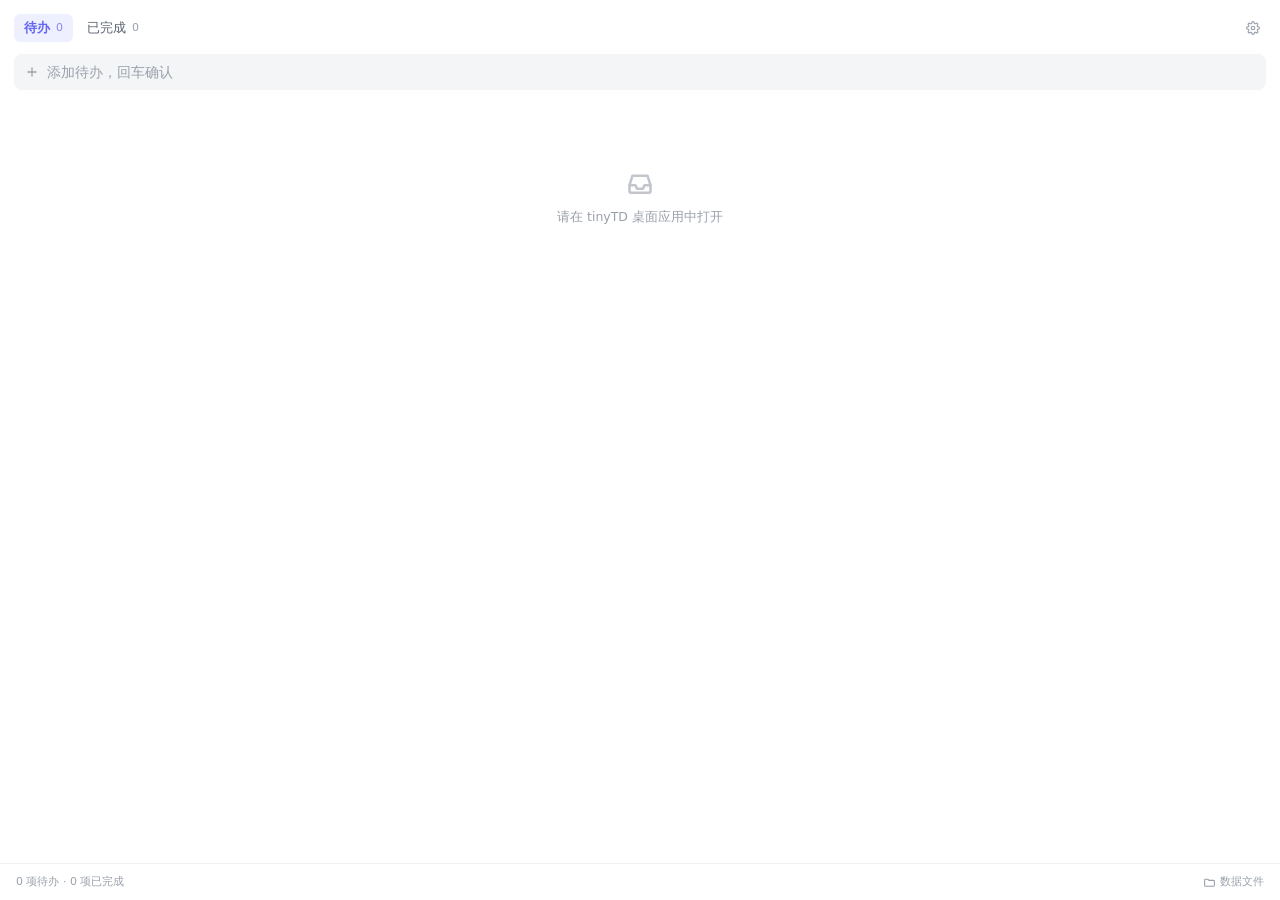
<file: src/index.html>
<!doctype html>
<html lang="zh-CN">
<head>
  <meta charset="UTF-8" />
  <meta name="viewport" content="width=device-width, initial-scale=1" />
  <title>tinyTD</title>
  <link rel="stylesheet" href="style.css" />
</head>
<body>
  <div id="app">
    <header>
      <div class="tabs" role="tablist">
        <button id="tab-todo" class="tab active" role="tab"><span data-i18n="tabTodo"></span><span id="count-todo" class="count">0</span></button>
        <button id="tab-done" class="tab" role="tab"><span data-i18n="tabDone"></span><span id="count-done" class="count">0</span></button>
      </div>
      <button id="btn-clear" class="icon-btn" data-i18n-title="clearTitle" hidden></button>
      <button id="btn-settings" class="icon-btn" data-i18n-title="settings">
        <svg class="i" viewBox="0 0 24 24" fill="none" stroke="currentColor" stroke-width="2" stroke-linecap="round" stroke-linejoin="round"><circle cx="12" cy="12" r="3"/><path d="M19.4 15a1.65 1.65 0 0 0 .33 1.82l.06.06a2 2 0 1 1-2.83 2.83l-.06-.06a1.65 1.65 0 0 0-1.82-.33 1.65 1.65 0 0 0-1 1.51V21a2 2 0 1 1-4 0v-.09a1.65 1.65 0 0 0-1-1.51 1.65 1.65 0 0 0-1.82.33l-.06.06a2 2 0 1 1-2.83-2.83l.06-.06a1.65 1.65 0 0 0 .33-1.82 1.65 1.65 0 0 0-1.51-1H3a2 2 0 1 1 0-4h.09a1.65 1.65 0 0 0 1.51-1 1.65 1.65 0 0 0-.33-1.82l-.06-.06a2 2 0 1 1 2.83-2.83l.06.06a1.65 1.65 0 0 0 1.82.33h0a1.65 1.65 0 0 0 1-1.51V3a2 2 0 1 1 4 0v.09a1.65 1.65 0 0 0 1 1.51h0a1.65 1.65 0 0 0 1.82-.33l.06-.06a2 2 0 1 1 2.83 2.83l-.06.06a1.65 1.65 0 0 0-.33 1.82v0a1.65 1.65 0 0 0 1.51 1H21a2 2 0 1 1 0 4h-.09a1.65 1.65 0 0 0-1.51 1z"/></svg>
      </button>
    </header>

    <div class="add-row">
      <svg class="i" viewBox="0 0 24 24" fill="none" stroke="currentColor" stroke-width="2.2" stroke-linecap="round"><path d="M12 5v14M5 12h14"/></svg>
      <input id="input-add" data-i18n-placeholder="addPlaceholder" autocomplete="off" spellcheck="false" maxlength="300" />
    </div>

    <nav id="projects" class="projects" hidden></nav>

    <main id="list" tabindex="0"></main>

    <footer>
      <span id="stats"></span>
      <button id="btn-dir" class="icon-btn" data-i18n-title="openDirTitle"><svg class="i" viewBox="0 0 24 24" fill="none" stroke="currentColor" stroke-width="2" stroke-linecap="round" stroke-linejoin="round"><path d="M3 7.5A1.5 1.5 0 0 1 4.5 6H9l2 2h8.5A1.5 1.5 0 0 1 21 9.5v8A1.5 1.5 0 0 1 19.5 19h-15A1.5 1.5 0 0 1 3 17.5z"/></svg><span data-i18n="dataFile"></span></button>
    </footer>
  </div>

  <div id="settings" class="sheet" role="dialog" aria-modal="true" hidden>
    <div class="sheet-head">
      <button id="btn-settings-close" class="icon-btn back" data-i18n-title="close">
        <svg class="i" viewBox="0 0 24 24" fill="none" stroke="currentColor" stroke-width="2.2" stroke-linecap="round" stroke-linejoin="round"><path d="M15 5l-7 7 7 7"/></svg>
      </button>
      <h2 data-i18n="settings"></h2>
    </div>

    <div class="sheet-body">
      <section class="group">
        <h3 class="group-title" data-i18n="groupGeneral"></h3>
        <div class="card">
          <div class="card-cap" data-i18n="setClose"></div>
          <div id="set-close" class="options" role="radiogroup">
            <label class="option">
              <input type="radio" name="close" value="minimize" />
              <span class="opt-ico"><svg class="i" viewBox="0 0 24 24" fill="none" stroke="currentColor" stroke-width="2" stroke-linecap="round" stroke-linejoin="round"><rect x="3" y="4" width="18" height="16" rx="2.5"/><path d="M8 15.5h8"/></svg></span>
              <span class="opt-text"><span class="opt-title" data-i18n="closeMinimize"></span><span class="opt-desc" data-i18n="closeMinimizeDesc"></span></span>
              <span class="radio"></span>
            </label>
            <label class="option">
              <input type="radio" name="close" value="tray" />
              <span class="opt-ico"><svg class="i" viewBox="0 0 24 24" fill="none" stroke="currentColor" stroke-width="2" stroke-linecap="round" stroke-linejoin="round"><path d="M12 3.5v10M8 9.5l4 4 4-4"/><path d="M4 15v3.5A1.5 1.5 0 0 0 5.5 20h13a1.5 1.5 0 0 0 1.5-1.5V15"/></svg></span>
              <span class="opt-text"><span class="opt-title" data-i18n="closeTray"></span><span class="opt-desc" data-i18n="closeTrayDesc"></span></span>
              <span class="radio"></span>
            </label>
            <label class="option">
              <input type="radio" name="close" value="exit" />
              <span class="opt-ico"><svg class="i" viewBox="0 0 24 24" fill="none" stroke="currentColor" stroke-width="2" stroke-linecap="round" stroke-linejoin="round"><path d="M12 3.5v8"/><path d="M6.4 7a8 8 0 1 0 11.2 0"/></svg></span>
              <span class="opt-text"><span class="opt-title" data-i18n="closeExit"></span><span class="opt-desc" data-i18n="closeExitDesc"></span></span>
              <span class="radio"></span>
            </label>
          </div>
          <div class="line">
            <span class="line-label" data-i18n="setHotkey"></span>
            <div class="hotkey-ctl">
              <button id="set-hotkey" class="ctl hotkey" type="button"></button>
              <button id="btn-hotkey-reset" class="icon-btn" type="button" data-i18n-title="hotkeyReset">
                <svg class="i" viewBox="0 0 24 24" fill="none" stroke="currentColor" stroke-width="2" stroke-linecap="round" stroke-linejoin="round"><path d="M9 14L4 9l5-5"/><path d="M4 9h10.5a5.5 5.5 0 0 1 0 11H11"/></svg>
              </button>
            </div>
          </div>
          <div class="line">
            <span class="line-text">
              <span class="line-label" data-i18n="setAutoNote"></span>
              <span class="line-desc" data-i18n="setAutoNoteDesc"></span>
            </span>
            <div id="set-auto-note" class="seg" role="radiogroup">
              <label><input type="radio" name="auto-note" value="on" /><span data-i18n="on"></span></label>
              <label><input type="radio" name="auto-note" value="off" /><span data-i18n="off"></span></label>
            </div>
          </div>
        </div>
      </section>

      <section class="group">
        <h3 class="group-title" data-i18n="groupAppearance"></h3>
        <div class="card">
          <div id="set-theme" class="tiles" role="radiogroup">
            <label class="tile">
              <input type="radio" name="theme" value="auto" />
              <span class="mock mock-auto"><i></i><i></i><i></i></span>
              <span class="tile-label" data-i18n="themeAuto"></span>
            </label>
            <label class="tile">
              <input type="radio" name="theme" value="light" />
              <span class="mock mock-light"><i></i><i></i><i></i></span>
              <span class="tile-label" data-i18n="themeLight"></span>
            </label>
            <label class="tile">
              <input type="radio" name="theme" value="dark" />
              <span class="mock mock-dark"><i></i><i></i><i></i></span>
              <span class="tile-label" data-i18n="themeDark"></span>
            </label>
          </div>
          <div class="line">
            <span class="line-label" data-i18n="setLang"></span>
            <div id="set-lang" class="seg" role="radiogroup">
              <label><input type="radio" name="lang" value="zh" /><span>中文</span></label>
              <label><input type="radio" name="lang" value="en" /><span>English</span></label>
            </div>
          </div>
        </div>
      </section>

      <section class="group">
        <h3 class="group-title" data-i18n="groupText"></h3>
        <div class="card">
          <label class="line">
            <span class="line-label" data-i18n="setFont"></span>
            <select id="set-font" class="ctl"></select>
          </label>
          <label class="line" id="field-font-custom" hidden>
            <span class="line-label" data-i18n="setFontCustom"></span>
            <input id="set-font-custom" class="ctl" type="text" maxlength="120" spellcheck="false" data-i18n-placeholder="fontCustomHint" />
          </label>
          <div class="line line-col">
            <div class="line-top">
              <span class="line-label" data-i18n="setFontSize"></span>
              <span id="font-size-val" class="badge"></span>
            </div>
            <div class="slider">
              <span class="a-sm">A</span>
              <input id="set-font-size" class="range" type="range" min="11" max="20" step="1" />
              <span class="a-lg">A</span>
            </div>
          </div>
          <div class="preview-box">
            <span class="preview-cap" data-i18n="previewLabel"></span>
            <div class="preview-row">
              <span class="preview-check"></span>
              <div>
                <div class="preview" data-i18n="preview"></div>
                <div class="preview-meta" data-i18n="previewMeta"></div>
              </div>
            </div>
          </div>
        </div>
      </section>

      <div id="about" class="about">tinyTD</div>
    </div>
  </div>

  <div id="note" class="sheet" role="dialog" aria-modal="true" hidden>
    <div class="sheet-head note-head">
      <button id="btn-note-close" class="icon-btn back" data-i18n-title="close">
        <svg class="i" viewBox="0 0 24 24" fill="none" stroke="currentColor" stroke-width="2.2" stroke-linecap="round" stroke-linejoin="round"><path d="M15 5l-7 7 7 7"/></svg>
      </button>
      <div class="note-titles">
        <h2 id="note-title"></h2>
        <div id="note-meta" class="note-meta"></div>
      </div>
      <button id="btn-note-pop" class="icon-btn" data-i18n-title="popout">
        <svg class="i" viewBox="0 0 24 24" fill="none" stroke="currentColor" stroke-width="2.2" stroke-linecap="round" stroke-linejoin="round"><path d="M14 4h6v6"/><path d="M20 4l-8 8"/><path d="M18 14v4.5a1.5 1.5 0 0 1-1.5 1.5h-11A1.5 1.5 0 0 1 4 18.5v-11A1.5 1.5 0 0 1 5.5 6H10"/></svg>
      </button>
    </div>
    <div class="sheet-body note-body">
      <div id="note-editor" contenteditable="true" spellcheck="false"></div>
    </div>
    <div class="note-hint" data-i18n="noteHint"></div>
  </div>
  <div id="toast" hidden></div>
  <script src="i18n.js"></script>
  <script src="md.js"></script>
  <script src="editor.js"></script>
  <script src="app.js"></script>
</body>
</html>
</file>
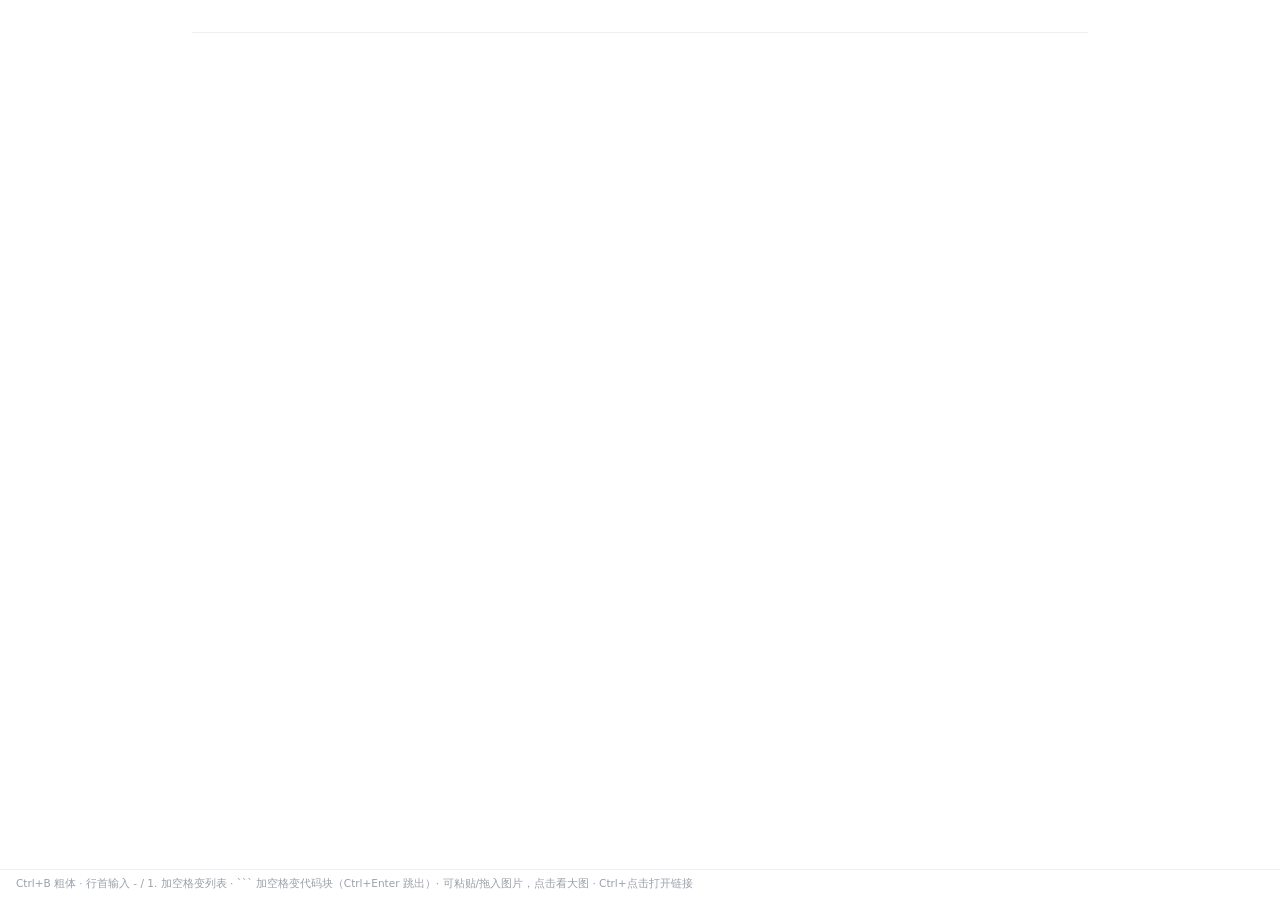
<file: src/note.html>
<!doctype html>
<html lang="zh-CN">
<head>
  <meta charset="UTF-8" />
  <meta name="viewport" content="width=device-width, initial-scale=1" />
  <title>tinyTD</title>
  <link rel="stylesheet" href="style.css" />
</head>
<body>
  <div id="app" class="note-page">
    <main id="note-scroll" class="note-scroll">
      <div class="note-doc">
        <h1 id="note-title" class="note-doc-title"></h1>
        <div id="note-editor" contenteditable="true" spellcheck="false"></div>
      </div>
    </main>
    <div class="note-hint" data-i18n="noteHint"></div>
  </div>
  <div id="toast" hidden></div>
  <script src="i18n.js"></script>
  <script src="md.js"></script>
  <script src="editor.js"></script>
  <script src="note.js"></script>
</body>
</html>
</file>
<file: src/style.css>
/* tinyTD · 小而美的扁平待办 */
* { margin: 0; padding: 0; box-sizing: border-box; }

:root {
  --bg: #ffffff;
  --surface: #f4f5f7;
  --surface-2: #eceef1;
  --text: #1d1f24;
  --sub: #5c6270;
  --muted: #9aa0ab;
  --hairline: #eef0f3;
  --accent: #6366f1;
  --accent-soft: #eef0ff;
  --danger: #e5484d;
  --danger-soft: #fdecec;
  --sheet-bg: #f4f5f8;
  --card: #ffffff;
  --card-shadow: 0 0 0 1px rgba(20, 24, 40, 0.04), 0 1px 3px rgba(20, 24, 40, 0.06);
  --field: #f2f3f6;
  --field-strong: #e2e5ea;
  --hairline-strong: #e2e5ea;
  --accent-glow: rgba(99, 102, 241, 0.22);
  --doing-bg: #f6f7ff;
  --radius: 8px;
  --font: var(--font-user,) "Microsoft YaHei UI", "Microsoft YaHei", "PingFang SC", "HarmonyOS Sans SC",
    "Noto Sans CJK SC", "Noto Sans SC", "Segoe UI", system-ui, sans-serif;
  --fs: 13px;
  /* 状态圆圈图案（遮罩用，只取形状）。尺寸直接画进 SVG（g 缩放），铺满圆圈内部即居中，无需再变换 */
  --g-play: url("data:image/svg+xml;utf8,%3Csvg xmlns='http://www.w3.org/2000/svg' viewBox='0 0 24 24'%3E%3Cg transform='translate(12 12) scale(.67) translate(-12 -12)'%3E%3Cpath d='M7.5 5.6v12.8a1 1 0 0 0 1.5.86l10.2-6.4a1 1 0 0 0 0-1.72L9 4.74A1 1 0 0 0 7.5 5.6z'/%3E%3C/g%3E%3C/svg%3E");
  --g-pause: url("data:image/svg+xml;utf8,%3Csvg xmlns='http://www.w3.org/2000/svg' viewBox='0 0 24 24'%3E%3Cg transform='translate(12 12) scale(.59) translate(-12 -12)'%3E%3Crect x='5' y='4' width='5' height='16' rx='1.5'/%3E%3Crect x='14' y='4' width='5' height='16' rx='1.5'/%3E%3C/g%3E%3C/svg%3E");
  --g-dot: url("data:image/svg+xml;utf8,%3Csvg xmlns='http://www.w3.org/2000/svg' viewBox='0 0 24 24'%3E%3Ccircle cx='12' cy='12' r='5.7'/%3E%3C/svg%3E");
  --g-check: url("data:image/svg+xml;utf8,%3Csvg xmlns='http://www.w3.org/2000/svg' viewBox='0 0 24 24' fill='none' stroke='black' stroke-width='3.5' stroke-linecap='round' stroke-linejoin='round'%3E%3Cg transform='translate(12 12) scale(.74) translate(-12 -12)'%3E%3Cpath d='M5 12.5l4.5 4.5L19 7.5'/%3E%3C/g%3E%3C/svg%3E");
}

/* 主题由 JS 解析（跟随系统时读取 prefers-color-scheme）后写入 data-theme */
:root[data-theme="dark"] {
  color-scheme: dark;
  --bg: #17181c;
  --surface: #212228;
  --surface-2: #2a2c33;
  --text: #e8e9ed;
  --sub: #a9adb8;
  --muted: #6f7481;
  --hairline: #24262c;
  --accent: #818cf8;
  --accent-soft: #262842;
  --danger: #f2666b;
  --danger-soft: #3a2124;
  --sheet-bg: #121317;
  --card: #1c1d22;
  --card-shadow: 0 0 0 1px rgba(255, 255, 255, 0.04);
  --field: #26282e;
  --field-strong: #33353d;
  --hairline-strong: #33353d;
  --accent-glow: rgba(129, 140, 248, 0.25);
  --doing-bg: #1d1e2a;
}

html, body, #app { height: 100%; }

body {
  font-family: var(--font);
  font-size: var(--fs);
  line-height: 1.5;
  background: var(--bg);
  color: var(--text);
  user-select: none;
  overflow: hidden;
  -webkit-font-smoothing: antialiased;
  text-rendering: optimizeLegibility;
  font-kerning: normal;
}

button, input { font: inherit; color: inherit; }

#app { display: flex; flex-direction: column; }

svg.i { width: 14px; height: 14px; flex: none; display: block; }

/* ---------- 顶栏 ---------- */

header { display: flex; align-items: center; gap: 8px; padding: 14px 14px 0; }

.tabs { flex: 1; display: flex; gap: 4px; }

.tab {
  display: flex;
  align-items: center;
  gap: 6px;
  height: 28px;
  padding: 0 10px;
  border: none;
  border-radius: 6px;
  background: none;
  cursor: pointer;
  color: var(--sub);
  font-size: var(--fs);
  font-weight: 500;
  transition: color 0.15s, background 0.15s;
}
.tab:hover { color: var(--text); background: var(--surface); }
.tab.active { color: var(--accent); background: var(--accent-soft); font-weight: 600; }

.count {
  font-size: calc(var(--fs) - 2px);
  font-weight: 500;
  color: var(--muted);
  font-variant-numeric: tabular-nums;
}
.tab.active .count { color: var(--accent); opacity: 0.75; }

.icon-btn {
  display: inline-flex;
  align-items: center;
  justify-content: center;
  gap: 4px;
  height: 26px;
  min-width: 26px;
  padding: 0 6px;
  border: none;
  border-radius: 6px;
  background: none;
  cursor: pointer;
  color: var(--muted);
  font-size: calc(var(--fs) - 1px);
  flex: none;
  transition: color 0.12s, background 0.12s;
}
.icon-btn:hover { color: var(--text); background: var(--surface-2); }
.icon-btn.confirm { color: var(--danger); background: var(--danger-soft); font-weight: 600; }

/* ---------- 输入 ---------- */

.add-row { position: relative; padding: 12px 14px 8px; }

.add-row .i {
  position: absolute;
  left: 25px;
  top: 50%;
  margin-top: 2px;
  transform: translateY(-50%);
  color: var(--muted);
  pointer-events: none;
  transition: color 0.15s;
}
.add-row:focus-within .i { color: var(--accent); }

#input-add {
  width: 100%;
  height: 36px;
  padding: 0 12px 0 32px;
  border: 1px solid transparent;
  border-radius: var(--radius);
  background: var(--surface);
  font-size: calc(var(--fs) + 0.5px);
  outline: none;
  transition: border-color 0.15s, background 0.15s;
}
#input-add::placeholder { color: var(--muted); }
#input-add:focus { border-color: var(--accent); background: var(--bg); }

/* ---------- +项目 筛选条 ---------- */

.projects { display: flex; gap: 4px; padding: 0 14px 8px; overflow-x: auto; scrollbar-width: none; flex: none; }
.projects[hidden] { display: none; }
.projects::-webkit-scrollbar { display: none; }

.chip {
  display: inline-flex;
  align-items: center;
  gap: 5px;
  height: 24px;
  padding: 0 10px;
  border: none;
  border-radius: 12px;
  background: var(--surface);
  color: var(--sub);
  font-size: calc(var(--fs) - 1px);
  white-space: nowrap;
  cursor: pointer;
  flex: none;
  transition: color 0.15s, background 0.15s;
}
.chip:hover { color: var(--text); background: var(--surface-2); }
.chip.active { color: var(--accent); background: var(--accent-soft); font-weight: 600; }
.chip.active .count { color: var(--accent); opacity: 0.75; }

.projs { display: inline-flex; flex-wrap: wrap; gap: 6px; }
.proj { color: var(--accent); opacity: 0.8; cursor: pointer; }
.proj:hover { opacity: 1; text-decoration: underline; }

/* ---------- 列表 ---------- */

#list { flex: 1; overflow-y: auto; overscroll-behavior: contain; padding: 0 8px 8px; outline: none; }
#list::-webkit-scrollbar { width: 8px; }
#list::-webkit-scrollbar-thumb { background: var(--surface-2); border: 2px solid var(--bg); border-radius: 8px; }
#list::-webkit-scrollbar-thumb:hover { background: var(--muted); }

.row {
  position: relative;
  display: flex;
  align-items: center;
  gap: 8px;
  padding: 8px 6px 8px 4px;
  border-radius: var(--radius);
  transition: background 0.12s, opacity 0.15s, transform 0.15s;
}
.row:hover { background: var(--surface); }
.row.dragging { opacity: 0.35; }
.row.completing { opacity: 0; transform: translateX(12px); }
.row.drop-before::before,
.row.drop-after::after {
  content: "";
  position: absolute;
  left: 6px;
  right: 6px;
  height: 2px;
  border-radius: 2px;
  background: var(--accent);
}
.row.drop-before::before { top: -1px; }
.row.drop-after::after { bottom: -1px; }

.handle {
  display: flex;
  align-items: center;
  height: 20px;
  color: var(--muted);
  cursor: grab;
  opacity: 0;
  transition: opacity 0.12s;
  flex: none;
}
.handle .i { width: 12px; height: 12px; }
.row:hover .handle { opacity: 1; }
.handle:active { cursor: grabbing; }

/* 圆圈：状态按钮。::after 用遮罩绘制图案（颜色走主题变量），悬停时预览单击后的结果 */
.check {
  --g: var(--g-play);
  --gc: var(--accent);
  position: relative;
  width: 16px;
  height: 16px;
  padding: 0;
  flex: none;
  border: 1.5px solid var(--muted);
  border-radius: 50%;
  background: transparent;
  cursor: pointer;
  outline: none;
  transition: border-color 0.12s, background 0.12s;
}
/* 遮罩铺满圆圈内部、不做缩放：mask-position 偏移会被对齐到整像素导致偏心，
   scale 在合成层上会先栅格化再缩小导致发糊；图案大小已画进 SVG */
.check::after {
  content: "";
  position: absolute;
  inset: 0;
  background: var(--gc);
  -webkit-mask: var(--g) center / 100% 100% no-repeat;
  mask: var(--g) center / 100% 100% no-repeat;
  opacity: 0;
  transform: scale(0.5);
  transition: opacity 0.12s, transform 0.14s cubic-bezier(0.2, 0.8, 0.2, 1);
}
.check:focus-visible { box-shadow: 0 0 0 3px var(--accent-soft); }

/* 待办：悬停 → ▶ 开始 */
.check:hover { border-color: var(--accent); background: var(--accent-soft); }
.check:hover::after { opacity: 1; transform: none; }

.done-mark {
  display: flex;
  align-items: center;
  justify-content: center;
  width: 16px;
  height: 16px;
  margin-left: 20px;
  border-radius: 50%;
  background: var(--surface-2);
  color: var(--muted);
  flex: none;
}
.done-mark .i { width: 10px; height: 10px; }

.body { flex: 1; min-width: 0; }

.text {
  font-size: calc(var(--fs) + 1px);
  line-height: 1.6;
  letter-spacing: 0.2px;
  word-break: break-word;
  cursor: text;
}
.text.done { color: var(--muted); text-decoration: line-through; text-decoration-color: var(--muted); cursor: pointer; }
.text { cursor: pointer; }

.meta {
  font-size: calc(var(--fs) - 2px);
  line-height: 16px;
  color: var(--muted);
  margin-top: 1px;
  font-variant-numeric: tabular-nums;
}

.edit {
  width: 100%;
  height: calc(var(--fs) * 1.6 + 2px);
  font-size: calc(var(--fs) + 1px);
  line-height: 1.6;
  letter-spacing: 0.2px;
  background: transparent;
  border: none;
  box-shadow: inset 0 -1px 0 var(--accent);
  outline: none;
  user-select: text;
}

.act { visibility: hidden; height: 22px; min-width: 22px; padding: 0 4px; }
.act .i { width: 13px; height: 13px; }
.row:hover .act, .act.confirm { visibility: visible; }
.row:hover .act:hover { background: var(--surface-2); }
.act.danger:hover { color: var(--danger); }

/* ---------- 进行中 / 已暂停 ---------- */

.row.doing { background: var(--doing-bg); }
.row.doing:hover { background: var(--accent-soft); }
.row.doing + .row.doing { margin-top: 2px; }

.doing-bar {
  position: absolute;
  left: 0;
  top: 10px;
  bottom: 10px;
  width: 3px;
  border-radius: 0 3px 3px 0;
  background: var(--accent);
  pointer-events: none;
}

/* 进行中：accent 圆环 + 呼吸的实心圆点（只变透明度，边缘始终清晰）；悬停 → ⏸ 暂停 */
.row.doing .check { --g: var(--g-dot); border-color: var(--accent); }
.row.doing .check::after { opacity: 1; transform: none; }
.row.doing .check:not(:hover)::after { animation: dot-breathe 2.4s ease-in-out infinite; }
.row.doing .check:hover { --g: var(--g-pause); }
@keyframes dot-breathe { 50% { opacity: 0.4; } }

/* 已暂停：灰色圆环 + 静止的 ⏸；悬停 → ▶ 继续 */
.row.paused .check { --g: var(--g-pause); --gc: var(--sub); border-color: var(--sub); }
.row.paused .check::after { opacity: 1; transform: none; }
.row.paused .check:hover { --g: var(--g-play); --gc: var(--accent); border-color: var(--accent); }

/* 图案切换时轻微弹入 */
.row:is(.doing, .paused) .check:hover::after { animation: glyph-pop 0.16s cubic-bezier(0.2, 0.8, 0.2, 1); }
@keyframes glyph-pop { from { opacity: 0.3; transform: scale(0.6); } }

/* 按住 Shift 悬停 / 正在完成：实心 ✓ */
:root.shift .check:hover,
:root .row .check.checked { --g: var(--g-check); --gc: #fff; border-color: var(--accent); background: var(--accent); }
:root.shift .check:hover::after,
:root .row .check.checked::after { opacity: 1; transform: none; animation: none; }

.doing-tag { color: var(--accent); font-weight: 500; }
.paused-tag { color: var(--sub); font-weight: 500; }

.group-sep { height: 1px; margin: 6px 10px; background: var(--hairline); }

@media (prefers-reduced-motion: reduce) {
  .row.doing .check:not(:hover)::after { animation: none; }
}

.empty {
  display: flex;
  flex-direction: column;
  align-items: center;
  gap: 10px;
  color: var(--muted);
  font-size: calc(var(--fs) - 0.5px);
  padding: 72px 16px;
}
.empty .i { width: 28px; height: 28px; opacity: 0.6; }

/* ---------- 页脚 ---------- */

footer {
  display: flex;
  justify-content: space-between;
  align-items: center;
  padding: 6px 10px 6px 16px;
  border-top: 1px solid var(--hairline);
  font-size: calc(var(--fs) - 2px);
  color: var(--muted);
  font-variant-numeric: tabular-nums;
}
footer .icon-btn { font-size: calc(var(--fs) - 2px); height: 24px; }
footer .icon-btn .i { width: 13px; height: 13px; }

#toast {
  position: fixed;
  bottom: 48px;
  left: 50%;
  transform: translateX(-50%);
  background: var(--text);
  color: var(--bg);
  padding: 6px 12px;
  border-radius: 6px;
  font-size: calc(var(--fs) - 1px);
  z-index: 50;
  max-width: 80%;
  white-space: nowrap;
  overflow: hidden;
  text-overflow: ellipsis;
}
#toast.err { background: var(--danger); color: #fff; }

/* ---------- 设置页 ---------- */

.sheet {
  position: fixed;
  inset: 0;
  z-index: 40;
  display: flex;
  flex-direction: column;
  background: var(--sheet-bg);
  animation: sheet-in 0.2s cubic-bezier(0.2, 0.8, 0.2, 1);
}
.sheet.closing { animation: sheet-out 0.16s ease-in forwards; }
@keyframes sheet-in { from { opacity: 0; transform: translateX(24px); } }
@keyframes sheet-out { to { opacity: 0; transform: translateX(24px); } }

.sheet-head {
  display: flex;
  align-items: center;
  gap: 4px;
  padding: 12px 14px 6px 8px;
}
.sheet-head h2 { font-size: calc(var(--fs) + 3px); font-weight: 650; letter-spacing: 0.2px; }
.sheet-head .back { height: 30px; min-width: 30px; color: var(--sub); }
.sheet-head .back .i { width: 17px; height: 17px; }

.sheet-body { flex: 1; overflow-y: auto; overscroll-behavior: contain; padding: 4px 14px 18px; }
.sheet-body::-webkit-scrollbar { width: 8px; }
.sheet-body::-webkit-scrollbar-thumb { background: var(--surface-2); border: 2px solid var(--sheet-bg); border-radius: 8px; }

.group { margin-top: 14px; }
.group-title {
  padding: 0 4px 7px;
  font-size: calc(var(--fs) - 2px);
  font-weight: 600;
  letter-spacing: 0.6px;
  text-transform: uppercase;
  color: var(--muted);
}

.card {
  background: var(--card);
  border-radius: 12px;
  box-shadow: var(--card-shadow);
  padding: 4px 12px;
}

.card-cap { padding: 10px 2px 4px; font-size: calc(var(--fs) - 1px); color: var(--sub); }

.sheet input[type="radio"] { position: absolute; opacity: 0; pointer-events: none; }

/* 关闭行为：单选卡片 */
.options { display: flex; flex-direction: column; padding-bottom: 6px; }
.option {
  position: relative;
  display: flex;
  align-items: center;
  gap: 10px;
  margin: 0 -6px;
  padding: 8px 6px;
  border-radius: 8px;
  cursor: pointer;
  transition: background 0.12s;
}
.option:hover { background: var(--field); }
.opt-ico {
  display: flex;
  align-items: center;
  justify-content: center;
  width: 30px;
  height: 30px;
  border-radius: 8px;
  background: var(--field);
  color: var(--sub);
  flex: none;
  transition: background 0.15s, color 0.15s;
}
.opt-ico .i { width: 15px; height: 15px; }
.opt-text { flex: 1; min-width: 0; display: flex; flex-direction: column; }
.opt-title { font-weight: 500; line-height: 1.4; }
.opt-desc { font-size: calc(var(--fs) - 2px); color: var(--muted); line-height: 1.4; }
.radio {
  width: 16px;
  height: 16px;
  border-radius: 50%;
  border: 1.5px solid var(--muted);
  flex: none;
  transition: border 0.15s, background 0.15s;
}
.option input:checked ~ .opt-ico { background: var(--accent-soft); color: var(--accent); }
.option input:checked ~ .radio { border: 5px solid var(--accent); background: #fff; }
.option input:focus-visible ~ .radio { box-shadow: 0 0 0 3px var(--accent-soft); }

/* 主题：预览卡 */
.tiles { display: grid; grid-template-columns: repeat(3, 1fr); gap: 8px; padding: 10px 0 12px; border-bottom: 1px solid var(--hairline); }
.tile { position: relative; display: flex; flex-direction: column; align-items: center; gap: 6px; cursor: pointer; }
.mock {
  width: 100%;
  height: 52px;
  display: flex;
  flex-direction: column;
  justify-content: center;
  gap: 5px;
  padding: 0 10px;
  border-radius: 9px;
  box-shadow: 0 0 0 1px var(--hairline-strong);
  transition: box-shadow 0.15s, transform 0.15s;
}
.tile:hover .mock { transform: translateY(-1px); }
.mock i { display: block; height: 5px; border-radius: 3px; }
.mock i:nth-child(1) { width: 70%; }
.mock i:nth-child(2) { width: 90%; }
.mock i:nth-child(3) { width: 55%; }
.mock-light { background: #ffffff; }
.mock-light i { background: #e3e5ea; }
.mock-dark { background: #1b1c21; }
.mock-dark i { background: #383a43; }
.mock-auto { background: linear-gradient(120deg, #ffffff 50%, #1b1c21 50%); }
.mock-auto i { background: rgba(140, 145, 158, 0.45); }
.mock i:first-child { background: var(--accent); opacity: 0.85; }
.tile-label { font-size: calc(var(--fs) - 1px); color: var(--sub); transition: color 0.15s; }
.tile input:checked ~ .mock { box-shadow: 0 0 0 2px var(--accent), 0 4px 12px var(--accent-glow); }
.tile input:checked ~ .tile-label { color: var(--accent); font-weight: 600; }
.tile input:focus-visible ~ .mock { box-shadow: 0 0 0 2px var(--accent), 0 0 0 5px var(--accent-soft); }

/* 行 */
.line {
  display: flex;
  align-items: center;
  justify-content: space-between;
  gap: 12px;
  min-height: 46px;
  padding: 8px 0;
}
.line + .line, .line + .preview-box, .options + .line { border-top: 1px solid var(--hairline); }
.options + .line { margin-top: 8px; padding-top: 8px; }
.line-col { flex-direction: column; align-items: stretch; gap: 8px; }
.line-top { display: flex; align-items: center; justify-content: space-between; }
.line-label { flex: none; font-weight: 500; }
.line-text { flex: 1; min-width: 0; display: flex; flex-direction: column; }
.line-desc { font-size: calc(var(--fs) - 2px); color: var(--muted); line-height: 1.4; }

/* 分段切换 */
.seg { display: inline-flex; padding: 2px; border-radius: 8px; background: var(--field); }
.seg label { position: relative; cursor: pointer; }
.seg span {
  display: block;
  padding: 3px 12px;
  border-radius: 6px;
  font-size: calc(var(--fs) - 1px);
  color: var(--sub);
  transition: background 0.15s, color 0.15s, box-shadow 0.15s;
}
.seg label:hover span { color: var(--text); }
.seg input:checked + span { background: var(--card); color: var(--text); font-weight: 600; box-shadow: 0 1px 3px rgba(0, 0, 0, 0.12); }
.seg input:focus-visible + span { box-shadow: 0 0 0 2px var(--accent); }

/* 输入控件 */
.ctl {
  flex: 1;
  min-width: 0;
  max-width: 200px;
  height: 30px;
  padding: 0 10px;
  border: 1px solid transparent;
  border-radius: 7px;
  background: var(--field);
  font: inherit;
  font-size: calc(var(--fs) - 0.5px);
  color: var(--text);
  outline: none;
  user-select: text;
  transition: border-color 0.15s, background 0.15s, box-shadow 0.15s;
}
select.ctl {
  appearance: none;
  -webkit-appearance: none;
  padding-right: 28px;
  cursor: pointer;
  text-overflow: ellipsis;
  background: var(--field) url("data:image/svg+xml;utf8,%3Csvg xmlns='http://www.w3.org/2000/svg' viewBox='0 0 24 24' fill='none' stroke='%239aa0ab' stroke-width='2.5' stroke-linecap='round' stroke-linejoin='round'%3E%3Cpath d='M7 10l5 5 5-5'/%3E%3C/svg%3E") right 8px center / 14px no-repeat;
}
.ctl:hover { border-color: var(--hairline-strong); }
.ctl:focus { border-color: var(--accent); box-shadow: 0 0 0 3px var(--accent-soft); }
.ctl::placeholder { color: var(--muted); }
select option { background: var(--bg); color: var(--text); }

.hotkey-ctl { display: flex; align-items: center; gap: 4px; }
.ctl.hotkey {
  flex: none;
  min-width: 96px;
  cursor: pointer;
  font-weight: 600;
  text-align: center;
  user-select: none;
}
.ctl.hotkey.recording {
  border-color: var(--accent);
  box-shadow: 0 0 0 3px var(--accent-soft);
  color: var(--accent);
  font-weight: 500;
}

.badge {
  padding: 1px 8px;
  border-radius: 10px;
  background: var(--accent-soft);
  color: var(--accent);
  font-size: calc(var(--fs) - 2px);
  font-weight: 600;
  font-variant-numeric: tabular-nums;
}

/* 滑块 */
.slider { display: flex; align-items: center; gap: 10px; color: var(--muted); }
.a-sm { font-size: 11px; font-weight: 600; }
.a-lg { font-size: 17px; font-weight: 600; }
.range {
  --p: 50%;
  flex: 1;
  height: 20px;
  appearance: none;
  -webkit-appearance: none;
  background: transparent;
  cursor: pointer;
  outline: none;
}
.range::-webkit-slider-runnable-track {
  height: 4px;
  border-radius: 2px;
  background: linear-gradient(to right, var(--accent) var(--p), var(--field-strong) var(--p));
}
.range::-webkit-slider-thumb {
  -webkit-appearance: none;
  width: 16px;
  height: 16px;
  margin-top: -6px;
  border-radius: 50%;
  background: #fff;
  box-shadow: 0 0 0 1px rgba(0, 0, 0, 0.08), 0 1px 4px rgba(0, 0, 0, 0.28);
  transition: transform 0.12s, box-shadow 0.12s;
}
.range:hover::-webkit-slider-thumb { transform: scale(1.1); }
.range:active::-webkit-slider-thumb,
.range:focus-visible::-webkit-slider-thumb { box-shadow: 0 0 0 4px var(--accent-soft), 0 1px 4px rgba(0, 0, 0, 0.28); }

/* 预览 */
.preview-box { padding: 10px 0 12px; }
.preview-cap { display: block; margin-bottom: 6px; font-size: calc(var(--fs) - 2px); color: var(--muted); }
.preview-row {
  display: flex;
  align-items: flex-start;
  gap: 9px;
  padding: 9px 10px;
  border-radius: 8px;
  background: var(--field);
}
.preview-check {
  width: 16px;
  height: 16px;
  margin-top: calc((var(--fs) + 1px) * 0.8 - 8px);
  border: 1.5px solid var(--muted);
  border-radius: 50%;
  flex: none;
}
.preview {
  font-size: calc(var(--fs) + 1px);
  line-height: 1.6;
  letter-spacing: 0.2px;
  word-break: break-word;
}
.preview-meta { font-size: calc(var(--fs) - 2px); line-height: 16px; color: var(--muted); margin-top: 1px; }

.about {
  margin-top: 18px;
  text-align: center;
  font-size: calc(var(--fs) - 2px);
  color: var(--muted);
  letter-spacing: 0.3px;
}

[hidden] { display: none !important; }

/* ---------- 任务笔记 ---------- */

#note { background: var(--bg); }
.note-head { align-items: flex-start; padding-bottom: 8px; border-bottom: 1px solid var(--hairline); }
.note-titles { flex: 1; min-width: 0; padding-top: 3px; }
.note-head h2 {
  display: -webkit-box;
  -webkit-line-clamp: 2;
  -webkit-box-orient: vertical;
  overflow: hidden;
  word-break: break-word;
  line-height: 1.45;
}
.note-meta { margin-top: 2px; font-size: calc(var(--fs) - 2px); color: var(--muted); font-variant-numeric: tabular-nums; }
.note-body { padding: 10px 16px 16px; cursor: text; }
.note-body::-webkit-scrollbar-thumb { border-color: var(--bg); }

/* ---------- 展开的卡片 ---------- */

.row.expanded {
  align-items: flex-start;
  margin: 6px 0;
  padding: 10px 6px 10px 4px;
  background: var(--card);
  box-shadow: 0 0 0 1px var(--hairline-strong), 0 6px 18px rgba(20, 24, 40, 0.08);
}
.row.expanded:hover { background: var(--card); }
.row.expanded.doing, .row.expanded.doing:hover { background: var(--doing-bg); }
.row.expanded .handle { visibility: hidden; }
.row.expanded .act { visibility: visible; }
/* 圆圈、行尾按钮与标题第一行对齐 */
.row.expanded .check, .row.expanded .done-mark { margin-top: calc((var(--fs) + 1px) * 0.8 - 8px); }
.row.expanded .handle { margin-top: calc((var(--fs) + 1px) * 0.8 - 10px); }
.row.expanded .act { margin-top: calc((var(--fs) + 1px) * 0.8 - 11px); }
.row.expanded .doing-bar { top: 14px; bottom: auto; height: 16px; }
/* 删除与收起拉开距离，免得误点 */
.row.expanded .act.danger { margin-left: 6px; }
/* 卡片展开时列表底部留白：总有一块空白可点来收起 */
#list:has(.row.expanded) { padding-bottom: 48px; scroll-padding-bottom: 48px; }
.edit.title { font-weight: 500; }

.card-note {
  margin-top: 8px;
  padding-top: 8px;
  border-top: 1px solid var(--hairline);
  max-height: 55vh;
  overflow-y: auto;
  overscroll-behavior: contain;
  cursor: text;
}
.card-note::-webkit-scrollbar { width: 6px; }
.card-note::-webkit-scrollbar-thumb { background: var(--surface-2); border-radius: 6px; }
.card-note #note-editor { min-height: 1.7em; font-size: var(--fs); }
/* 卡片里的图片按缩略图显示，点开看大图 */
.card-note #note-editor img { max-height: 180px; }

/* 有笔记的小标记 */
.note-mark { display: flex; align-items: center; height: 22px; color: var(--muted); opacity: 0.75; flex: none; }
.note-mark .i { width: 13px; height: 13px; }

#note-editor {
  min-height: 100%;
  outline: none;
  user-select: text;
  font-size: calc(var(--fs) + 0.5px);
  line-height: 1.7;
  word-break: break-word;
  caret-color: var(--accent);
}
#note-editor > * + * { margin-top: 1px; }
#note-editor h1, #note-editor h2, #note-editor h3 { line-height: 1.45; margin: 10px 0 4px; }
#note-editor h1 { font-size: calc(var(--fs) + 6px); }
#note-editor h2 { font-size: calc(var(--fs) + 3.5px); }
#note-editor h3 { font-size: calc(var(--fs) + 1.5px); }
#note-editor > :first-child { margin-top: 0; }
/* 暂停分隔：「⏸ 时间」小字 + 细线 */
#note-editor h3.stamp {
  display: flex;
  align-items: center;
  gap: 8px;
  margin: 14px 0 4px;
  font-size: calc(var(--fs) - 2px);
  font-weight: 500;
  color: var(--muted);
  font-variant-numeric: tabular-nums;
}
#note-editor h3.stamp::after { content: ""; flex: 1; height: 1px; background: var(--hairline); }
#note-editor > h3.stamp:first-child { margin-top: 2px; }
#note-editor ul, #note-editor ol { padding-left: 1.5em; }
#note-editor b { font-weight: 650; }
#note-editor code, #note-editor pre {
  font-family: Consolas, "Cascadia Mono", "SF Mono", Menlo, monospace;
  font-size: 0.92em;
  background: var(--surface);
  border-radius: 4px;
}
#note-editor code { padding: 1px 4px; }
/* 代码块：不自动换行，横向滚动，保留缩进 */
#note-editor pre {
  position: relative;
  padding: 8px 10px;
  margin: 4px 0;
  line-height: 1.55;
  white-space: pre;
  word-break: normal;
  overflow-wrap: normal;
  overflow-x: auto;
  tab-size: 4;
}
#note-editor pre::-webkit-scrollbar { height: 6px; }
#note-editor pre::-webkit-scrollbar-thumb { background: var(--surface-2); border-radius: 6px; }
/* 长代码默认折叠（小窗），点进去或点「展开」恢复 */
#note-editor pre.fold { max-height: calc(1.55em * 10 + 16px); overflow: hidden; cursor: pointer; }
#note-editor pre.fold::after {
  content: attr(data-more);
  position: absolute;
  left: 0;
  right: 0;
  bottom: 0;
  padding: 22px 10px 6px;
  text-align: center;
  font-family: var(--font);
  font-size: calc(var(--fs) - 2px);
  color: var(--accent);
  background: linear-gradient(to bottom, transparent, var(--surface) 65%);
}
#note-editor a { color: var(--accent); text-decoration: underline; text-underline-offset: 2px; cursor: pointer; }
#note-editor img {
  display: block;
  max-width: 100%;
  margin: 6px 0;
  border-radius: 6px;
  box-shadow: 0 0 0 1px var(--hairline-strong);
  cursor: zoom-in;
}
/* 空行占位提示（只在打开时的第一行，开始输入即消失） */
#note-editor .ph { position: relative; }
#note-editor .ph:has(> br:only-child) { min-height: 3.4em; }
#note-editor .ph:has(> br:only-child)::before {
  content: attr(placeholder);
  position: absolute;
  inset: 0 0 auto;
  color: var(--muted);
  white-space: pre-line;
  pointer-events: none;
}
.note-hint {
  padding: 6px 16px 8px;
  border-top: 1px solid var(--hairline);
  font-size: calc(var(--fs) - 2.5px);
  line-height: 1.5;
  color: var(--muted);
}

/* 代码块右上角的浮动工具条 */
.code-tools {
  position: fixed;
  z-index: 45;
  display: flex;
  gap: 2px;
  padding: 2px;
  border-radius: 6px;
  background: var(--card);
  box-shadow: 0 0 0 1px var(--hairline-strong), 0 2px 6px rgba(20, 24, 40, 0.08);
}
.code-tools button {
  display: inline-flex;
  align-items: center;
  gap: 4px;
  height: 22px;
  padding: 0 7px;
  border: none;
  border-radius: 4px;
  background: none;
  color: var(--sub);
  font-size: calc(var(--fs) - 2px);
  cursor: pointer;
}
.code-tools button:hover { background: var(--surface-2); color: var(--text); }
.code-tools .i { width: 12px; height: 12px; }

/* 图片查看器 */
.viewer {
  position: fixed;
  inset: 0;
  z-index: 60;
  overflow: hidden;
  background: rgba(10, 11, 14, 0.9);
  cursor: grab;
  touch-action: none;
  animation: fade-in 0.15s ease-out;
}
.viewer.dragging { cursor: grabbing; }
@keyframes fade-in { from { opacity: 0; } }
.viewer-img {
  position: absolute;
  left: 0;
  top: 0;
  max-width: none;
  transform-origin: 0 0;
  border-radius: 4px;
  box-shadow: 0 8px 40px rgba(0, 0, 0, 0.5);
  user-select: none;
}
.viewer-bar {
  position: absolute;
  top: 10px;
  right: 10px;
  display: flex;
  align-items: center;
  gap: 2px;
  padding: 3px;
  border-radius: 8px;
  background: rgba(0, 0, 0, 0.5);
  color: #e8e9ed;
}
.viewer-count { padding: 0 8px; font-size: calc(var(--fs) - 1px); font-variant-numeric: tabular-nums; }
.viewer-count:empty { display: none; }
.viewer-btn, .viewer-nav {
  display: inline-flex;
  align-items: center;
  justify-content: center;
  height: 28px;
  min-width: 28px;
  border: none;
  border-radius: 6px;
  background: none;
  color: #e8e9ed;
  cursor: pointer;
}
.viewer-btn:hover, .viewer-nav:hover { background: rgba(255, 255, 255, 0.16); }
.viewer-nav { position: absolute; top: 50%; height: 44px; min-width: 34px; transform: translateY(-50%); background: rgba(0, 0, 0, 0.4); }
.viewer-nav.prev { left: 10px; }
.viewer-nav.next { right: 10px; }
.viewer .i { width: 16px; height: 16px; }

/* ---------- 独立笔记窗口 ---------- */

.note-page { display: flex; flex-direction: column; }
.note-scroll { flex: 1; overflow-y: auto; cursor: text; }
.note-scroll::-webkit-scrollbar { width: 10px; }
.note-scroll::-webkit-scrollbar-thumb { background: var(--surface-2); border: 2px solid var(--bg); border-radius: 8px; }
.note-doc { max-width: 960px; margin: 0 auto; padding: 22px 32px 48px; }
.note-doc-title {
  margin-bottom: 14px;
  padding-bottom: 10px;
  border-bottom: 1px solid var(--hairline);
  font-size: calc(var(--fs) + 7px);
  font-weight: 650;
  line-height: 1.4;
  word-break: break-word;
  user-select: text;
  cursor: auto;
}
.note-page #note-editor { min-height: 50vh; }

/* 低于 150% 缩放时 1.5px 边框会被取整成 1px，细圆环发虚；这时改为 2px（高分屏保持 1.5px） */
@media (max-resolution: 1.49dppx) {
  .check, .preview-check, .radio { border-width: 2px; }
}
</file>
